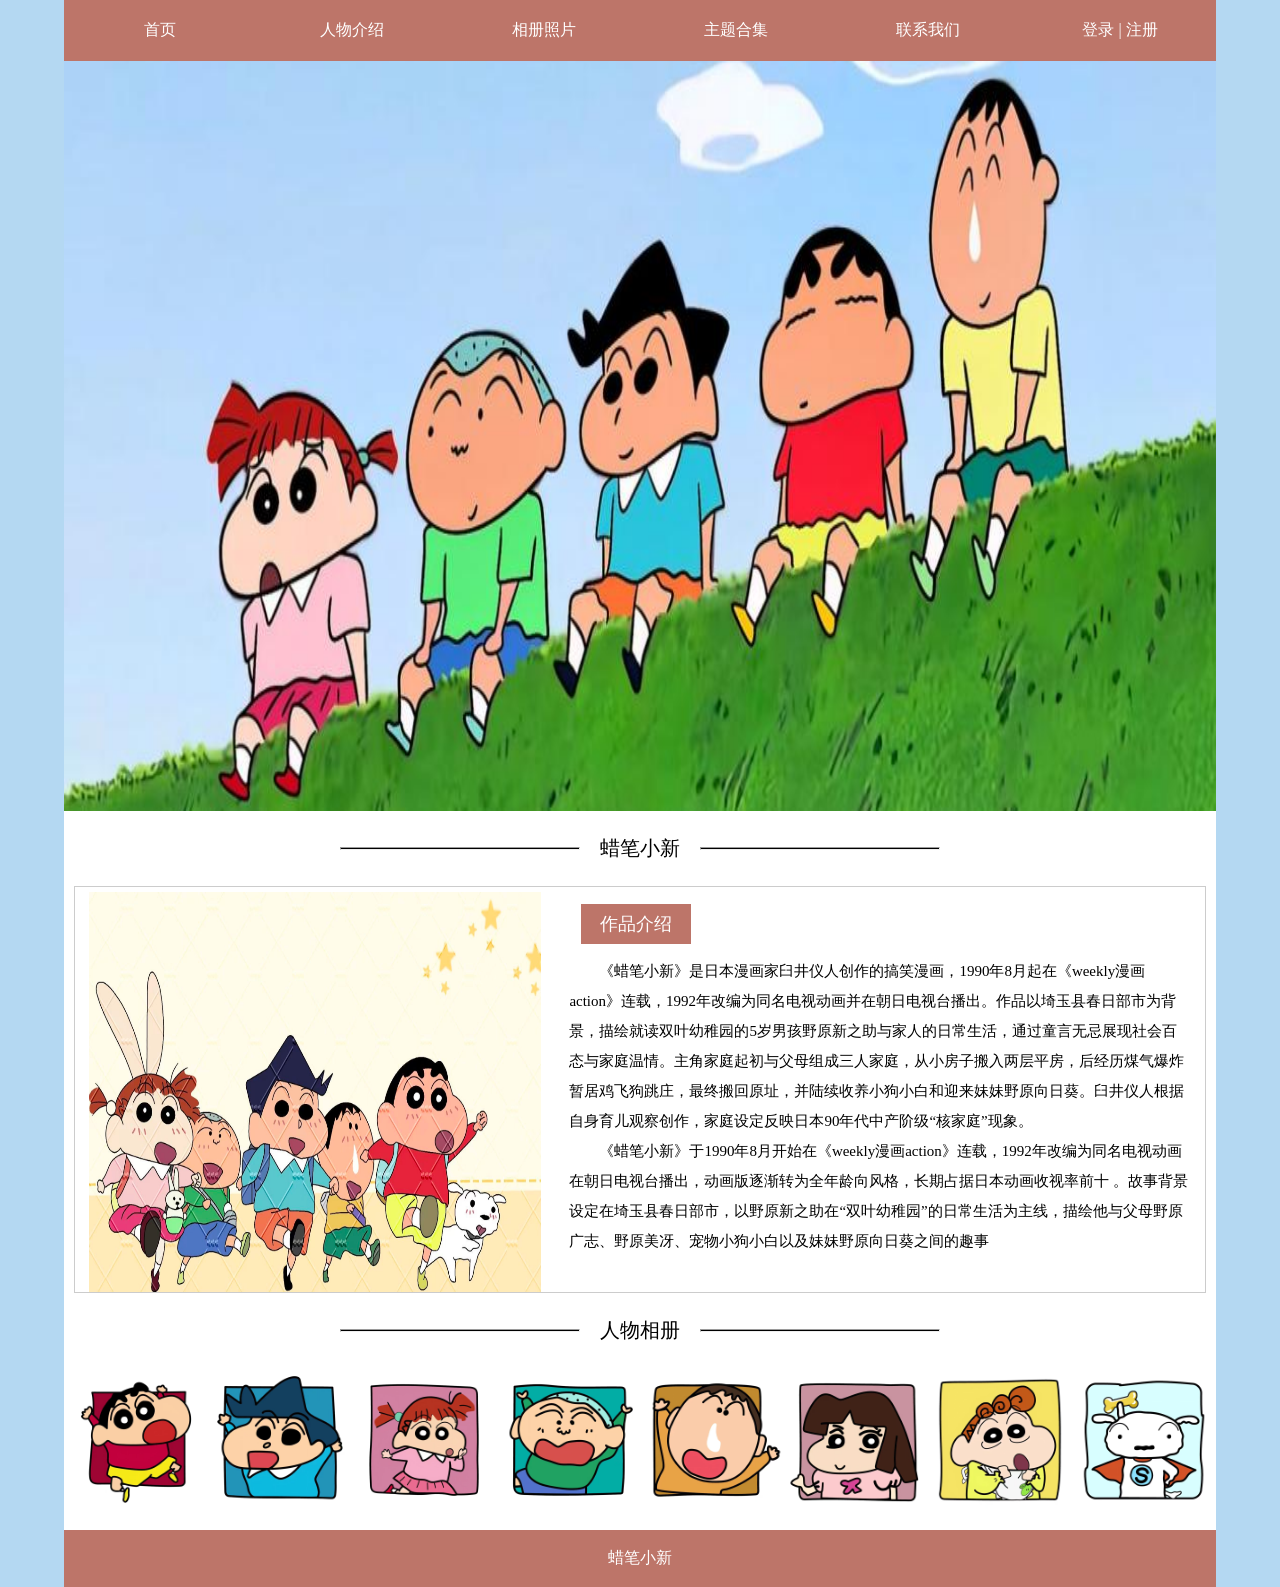
<file: index.html>
<!DOCTYPE html>
<html lang="en">
<head>
    <meta charset="UTF-8">
    <meta name="viewport" content="width=device-width, initial-scale=1.0">
    <title>蜡笔小新</title>
    <link rel="stylesheet" href="css/style.css">
</head>
<body>
    <main>
        <nav>
            <li><a href="index.html">首页</a></li>
            <li><a href="role.html">人物介绍</a></li>
            <li><a href="img.html">相册照片</a></li>
            <li><a href="item.html">主题合集</a></li>
            <li><a href="contact.html">联系我们</a></li>
            <li><a href="login.html">登录 | 注册</a></li>
        </nav>

        <div class="together">
            <img src="image/c0df517f5ca58bd0d12473003af9bac.jpg" alt="">
        </div>

        <div class="title">
            <hr>
            <span>蜡笔小新</span>
            <hr>
        </div>

        <div class="info">
            <img src="image/1.jpg" alt="">
            <div class="info-text">
                <div class="info-title">
                    作品介绍
                </div>
                <div class="info-p">
                    《蜡笔小新》是日本漫画家臼井仪人创作的搞笑漫画，1990年8月起在《weekly漫画action》连载，1992年改编为同名电视动画并在朝日电视台播出。作品以埼玉县春日部市为背景，描绘就读双叶幼稚园的5岁男孩野原新之助与家人的日常生活，通过童言无忌展现社会百态与家庭温情。主角家庭起初与父母组成三人家庭，从小房子搬入两层平房，后经历煤气爆炸暂居鸡飞狗跳庄，最终搬回原址，并陆续收养小狗小白和迎来妹妹野原向日葵。臼井仪人根据自身育儿观察创作，家庭设定反映日本90年代中产阶级“核家庭”现象。
                </div>
                <div class="info-p">
                    《蜡笔小新》于1990年8月开始在《weekly漫画action》连载，1992年改编为同名电视动画在朝日电视台播出，动画版逐渐转为全年龄向风格，长期占据日本动画收视率前十 。故事背景设定在埼玉县春日部市，以野原新之助在“双叶幼稚园”的日常生活为主线，描绘他与父母野原广志、野原美冴、宠物小狗小白以及妹妹野原向日葵之间的趣事
                </div>
            </div>
        </div>

        <div class="title">
            <hr>
            <span>人物相册</span>
            <hr>
        </div>

        <div class="imglist">
            <img src="image/微信图片_20260922130508.jpg" alt="">
            <img src="image/微信图片_20260922130513.jpg" alt="">
            <img src="image/微信图片_20260922130517.jpg" alt="">
            <img src="image/微信图片_20260922130521.jpg" alt="">
            <img src="image/微信图片_20260922130524.jpg" alt="">
            <img src="image/微信图片_20260922130527.jpg" alt="">
            <img src="image/微信图片_20260922130531.jpg" alt="">
            <img src="image/微信图片_20260922130534.jpg" alt="">
        </div>

        <footer>蜡笔小新</footer>
    </main>
</body>
</html>
</file>
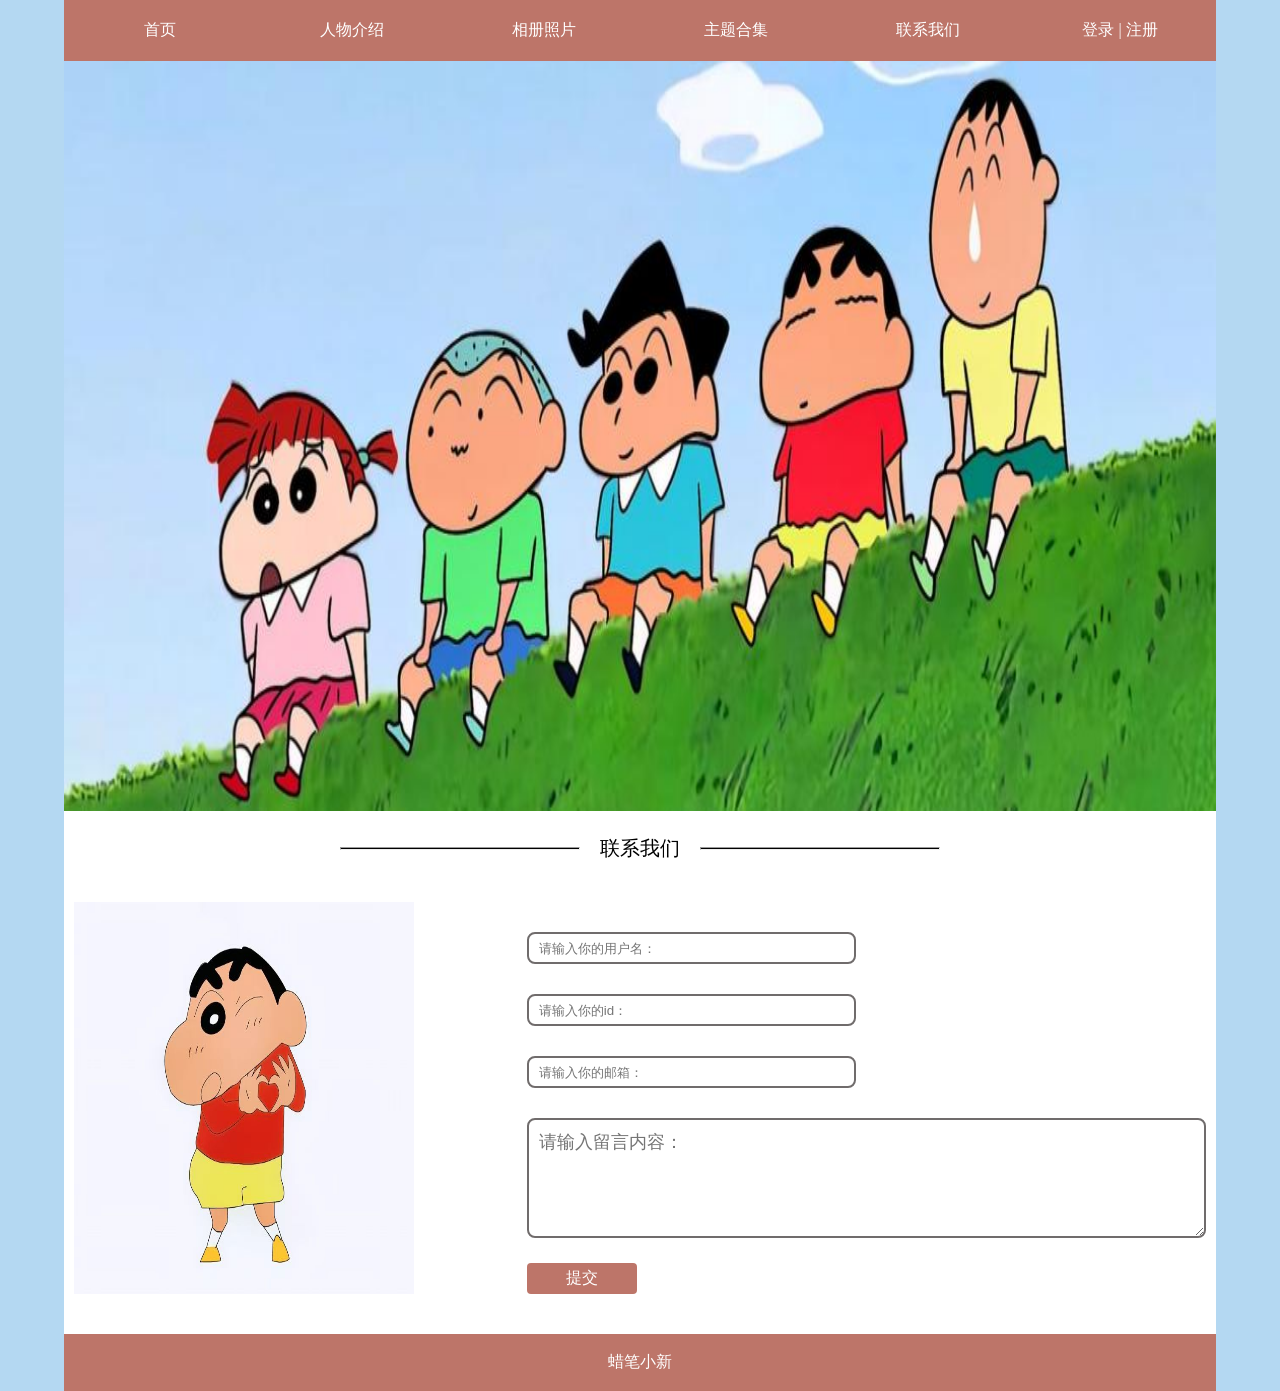
<file: contact.html>
<!DOCTYPE html>
<html lang="en">
<head>
    <meta charset="UTF-8">
    <meta name="viewport" content="width=device-width, initial-scale=1.0">
    <title>蜡笔小新</title>
    <link rel="stylesheet" href="css/style.css">
</head>
<body>
    <main>
        <nav>
          <li><a href="index.html">首页</a></li>
            <li><a href="role.html">人物介绍</a></li>
            <li><a href="img.html">相册照片</a></li>
            <li><a href="item.html">主题合集</a></li>
            <li><a href="contact.html">联系我们</a></li>
            <li><a href="login.html">登录 | 注册</a></li>
        </nav>

        <div class="together">
            <img src="image/c0df517f5ca58bd0d12473003af9bac.jpg" alt="">
        </div>

        <div class="title">
            <hr>
            <span>联系我们</span>
            <hr>
        </div>

        <div class="contact">
            <img src="image/contactphoto.jpg" alt="">
           <form action="">
                <div class="count">
                <input type="text" placeholder="请输入你的用户名：">
                <input type="text" placeholder="请输入你的id：">
                <input type="text" placeholder="请输入你的邮箱：">
                <textarea name="" id="" placeholder="请输入留言内容："></textarea>
            </div>
            <button click="submit">提交</button>
           </form>
        </div>

        <footer>蜡笔小新</footer>
    </main>
</body>
</html>
</file>
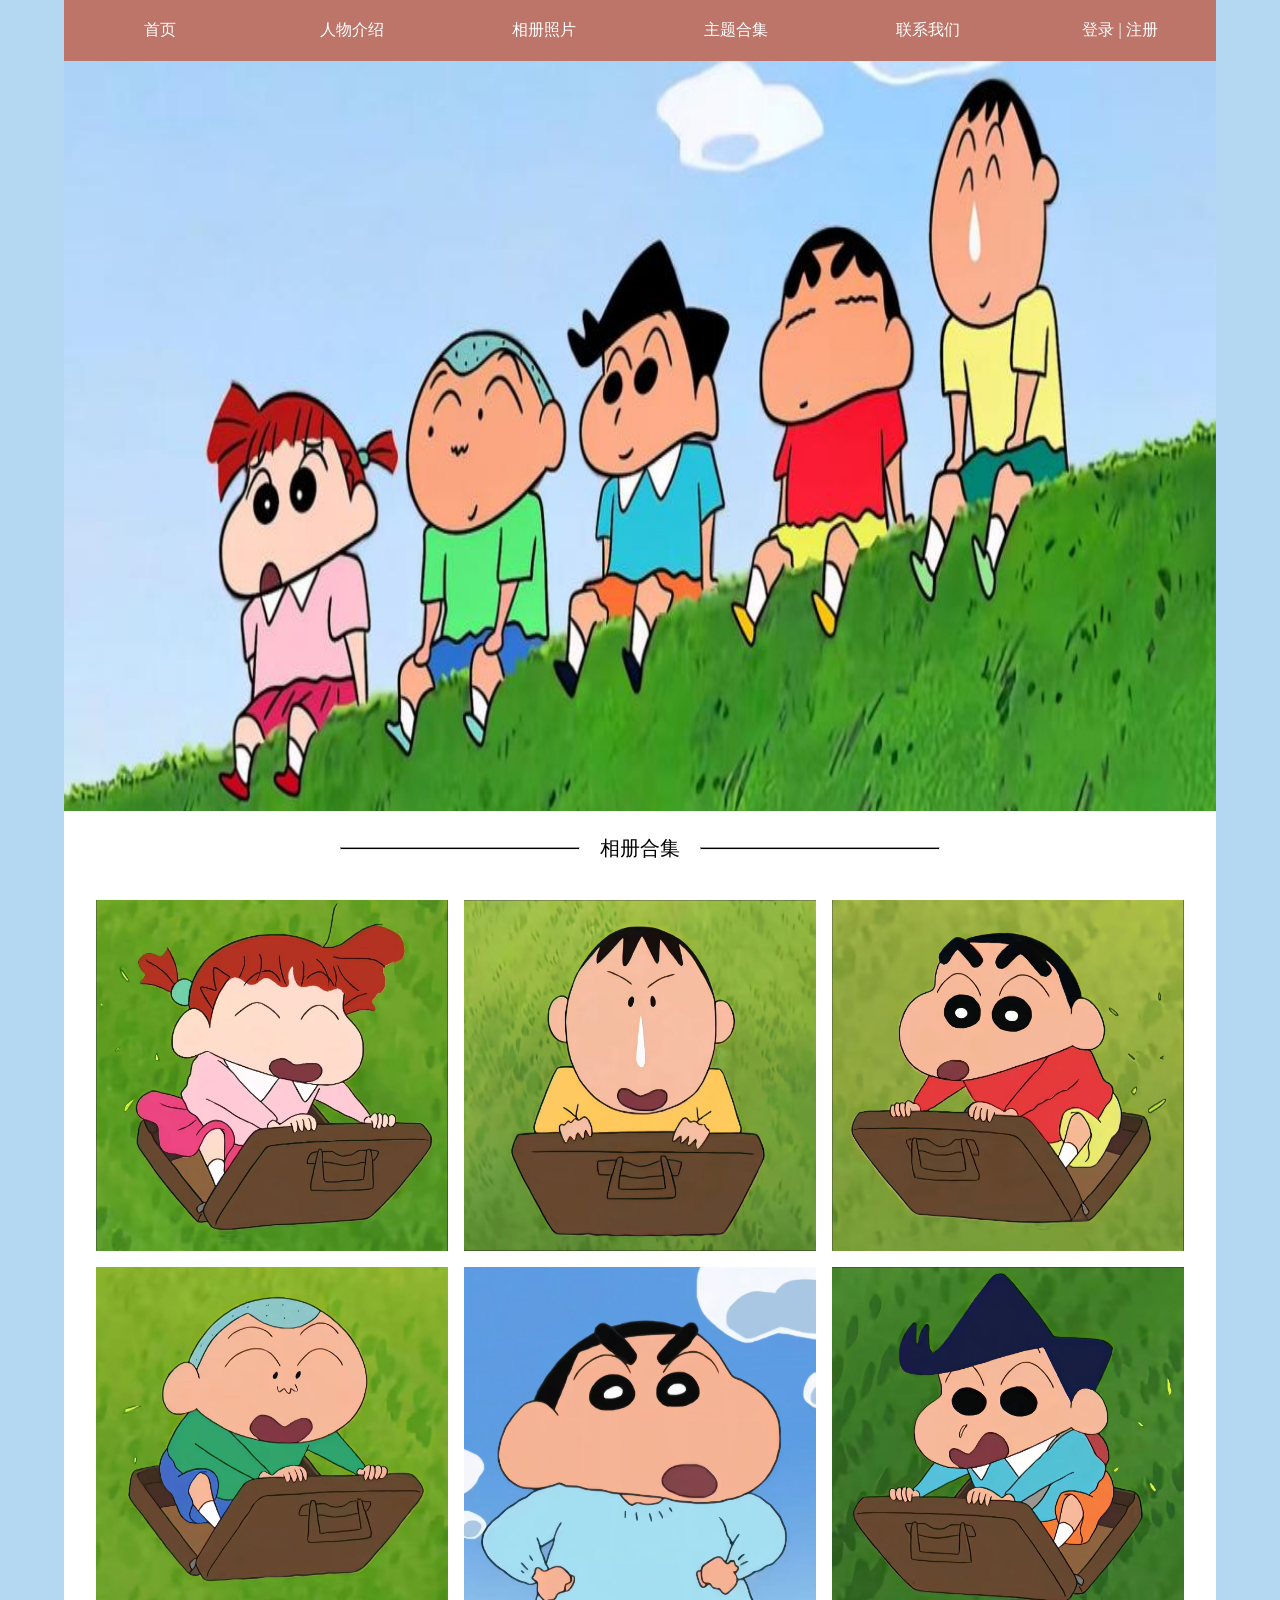
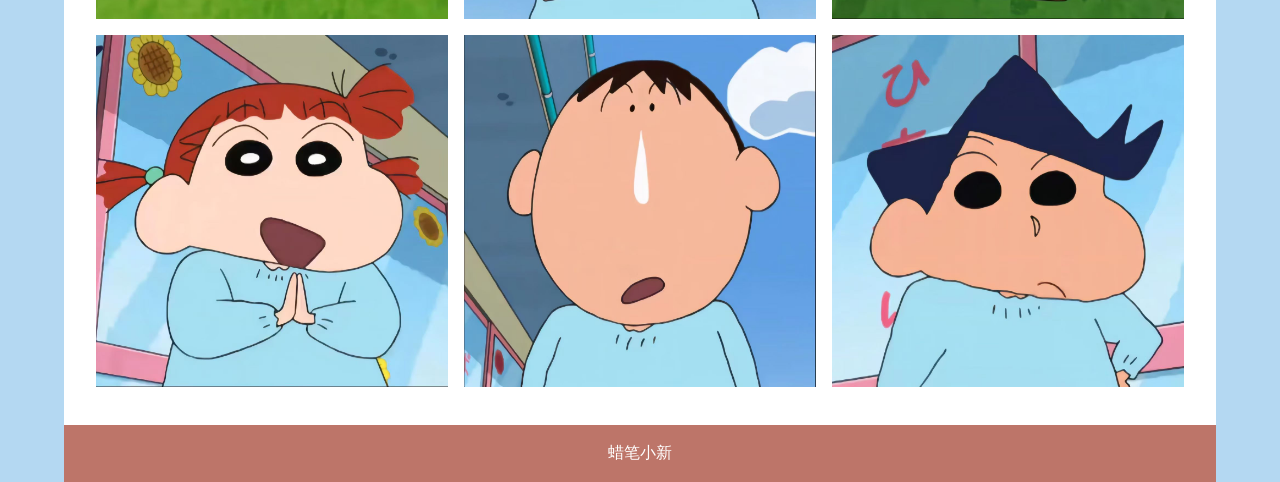
<file: img.html>
<!DOCTYPE html>
<html lang="en">
<head>
    <meta charset="UTF-8">
    <meta name="viewport" content="width=device-width, initial-scale=1.0">
    <title>蜡笔小新</title>
    <link rel="stylesheet" href="css/style.css">
</head>
<body>
    <main>
        <nav>
          <li><a href="index.html">首页</a></li>
            <li><a href="role.html">人物介绍</a></li>
            <li><a href="img.html">相册照片</a></li>
            <li><a href="item.html">主题合集</a></li>
            <li><a href="contact.html">联系我们</a></li>
            <li><a href="login.html">登录 | 注册</a></li>
        </nav>

        <div class="together">
            <img src="image/c0df517f5ca58bd0d12473003af9bac.jpg" alt="">
        </div>

        <div class="title">
            <hr>
            <span>相册合集</span>
            <hr>
        </div>

        <div class="photo">
            <img src="image/photo1.jpg" alt="">
            <img src="image/photo2.jpg" alt="">
            <img src="image/photo3.jpg" alt="">
            <img src="image/photo4.jpg" alt="">
            <img src="image/photo5.jpg" alt="">
            <img src="image/photo6.jpg" alt="">
            <img src="image/photo7.jpg" alt="">
            <img src="image/photo8.jpg" alt="">
            <img src="image/photo9.jpg" alt="">
        </div>

        <footer>蜡笔小新</footer>
    </main>
</body>
</html>
</file>
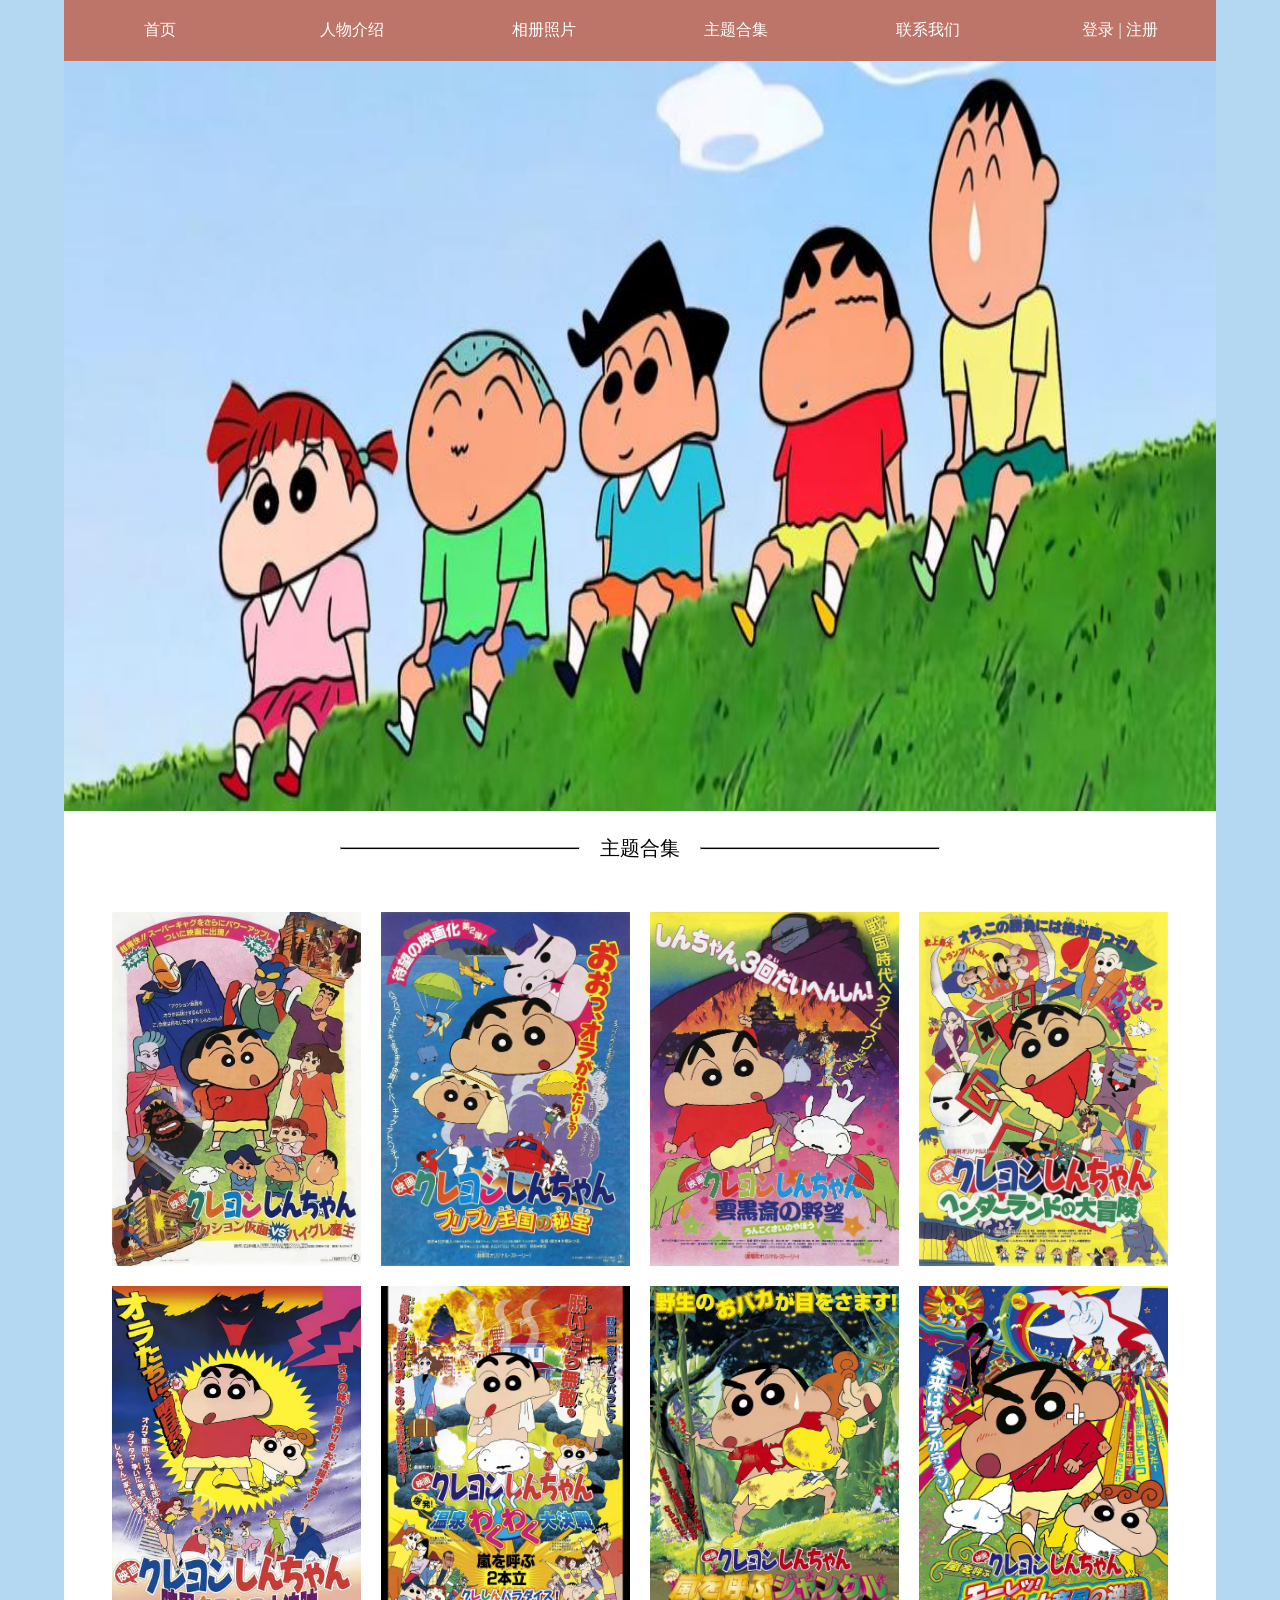
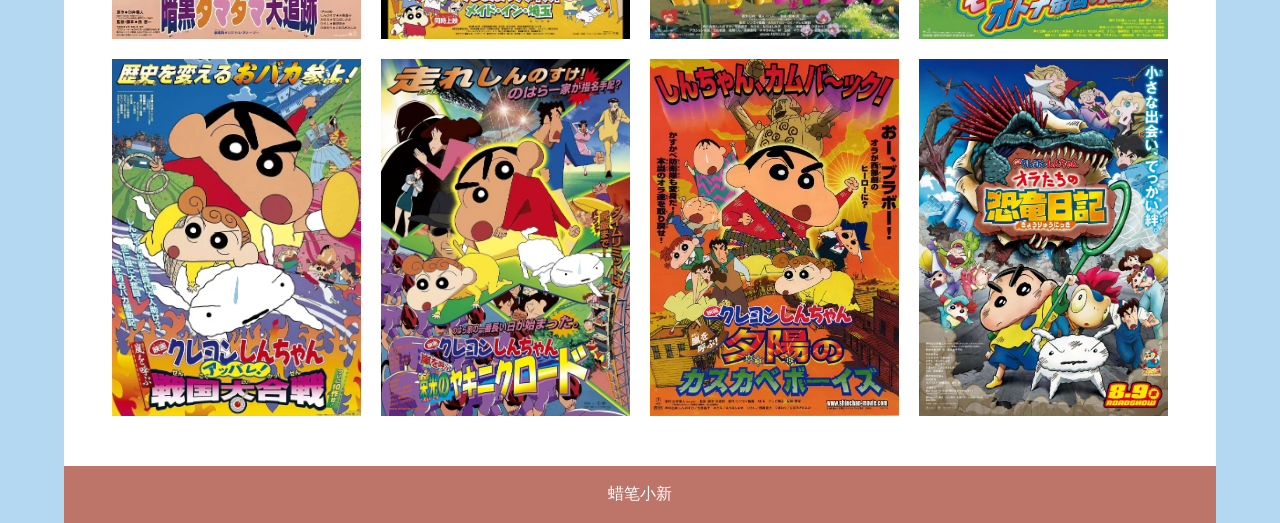
<file: item.html>
<!DOCTYPE html>
<html lang="en">
<head>
    <meta charset="UTF-8">
    <meta name="viewport" content="width=device-width, initial-scale=1.0">
    <title>蜡笔小新</title>
    <link rel="stylesheet" href="css/style.css">
</head>
<body>
    <main>
        <nav>
          <li><a href="index.html">首页</a></li>
            <li><a href="role.html">人物介绍</a></li>
            <li><a href="img.html">相册照片</a></li>
            <li><a href="item.html">主题合集</a></li>
            <li><a href="contact.html">联系我们</a></li>
            <li><a href="login.html">登录 | 注册</a></li>
        </nav>

        <div class="together">
            <img src="image/c0df517f5ca58bd0d12473003af9bac.jpg" alt="">
        </div>

        <div class="title">
            <hr>
            <span>主题合集</span>
            <hr>
        </div>

        <div class="itemphoto">
            <img src="image/itemphoto1.jpg" alt="">
            <img src="image/itemphoto2.jpg" alt="">
            <img src="image/itemphoto3.jpg" alt="">
            <img src="image/itemphoto4.jpg" alt="">
            <img src="image/itemphoto5.jpg" alt="">
            <img src="image/itemphoto6.jpg" alt="">
            <img src="image/itemphoto7.jpg" alt="">
            <img src="image/itemphoto8.jpg" alt="">
            <img src="image/itemphoto9.jpg" alt="">
            <img src="image/itemphoto10.jpg" alt="">
            <img src="image/itemphoto11.jpg" alt="">
            <img src="image/itemphoto12.jpg" alt="">
        </div>

        <footer>蜡笔小新</footer>
    </main>
</body>
</html>
</file>
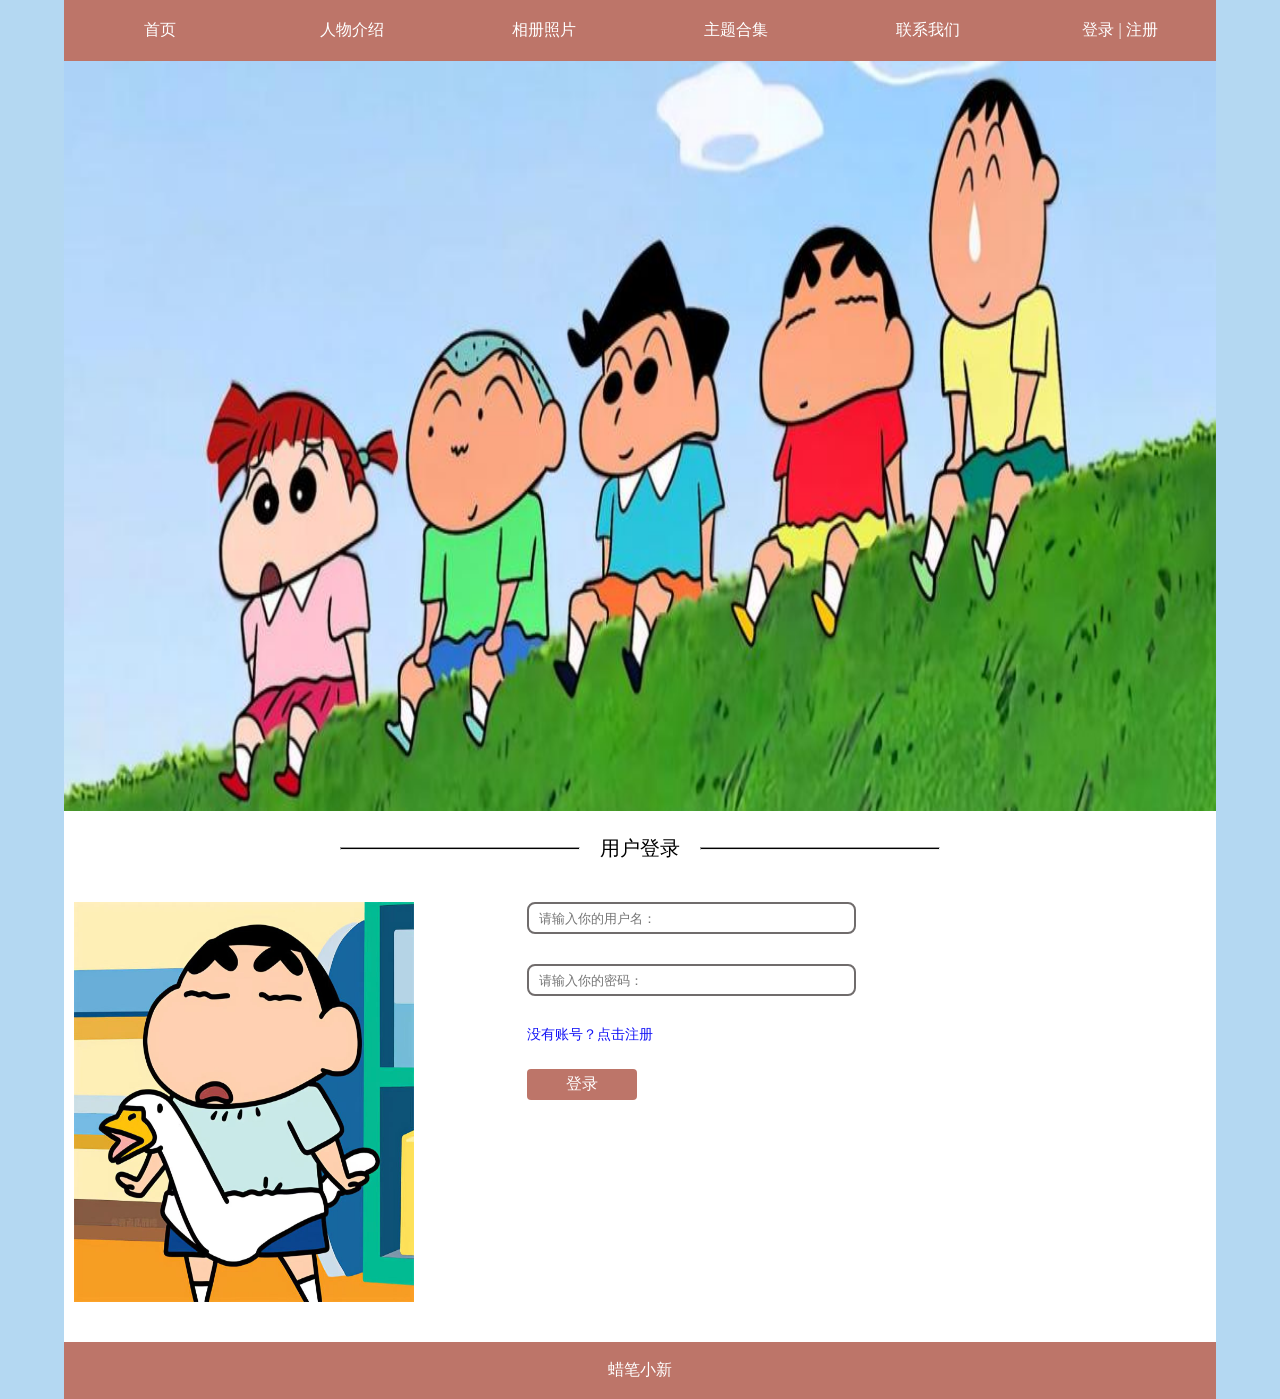
<file: login.html>
<!DOCTYPE html>
<html lang="en">
<head>
    <meta charset="UTF-8">
    <meta name="viewport" content="width=device-width, initial-scale=1.0">
    <title>蜡笔小新</title>
    <link rel="stylesheet" href="css/style.css">
</head>
<body>
    <main>
        <nav>
          <li><a href="index.html">首页</a></li>
            <li><a href="role.html">人物介绍</a></li>
            <li><a href="img.html">相册照片</a></li>
            <li><a href="item.html">主题合集</a></li>
            <li><a href="contact.html">联系我们</a></li>
            <li><a href="login.html">登录 | 注册</a></li>
        </nav>

        <div class="together">
            <img src="image/c0df517f5ca58bd0d12473003af9bac.jpg" alt="">
        </div>

        <div class="title">
            <hr>
            <span>用户登录</span>
            <hr>
        </div>

        <div class="login">
            <img src="image/login.jpg" alt="">
           <form action="">
                <div class="information">
                <input type="text" placeholder="请输入你的用户名：">
                <input type="password" placeholder="请输入你的密码：">
                <a href="register.html" class="link">没有账号？点击注册</a>
            </div>
            <button click="submit">登录</button>
           </form>
        </div>

        <footer>蜡笔小新</footer>
    </main>
</body>
</html>
</file>
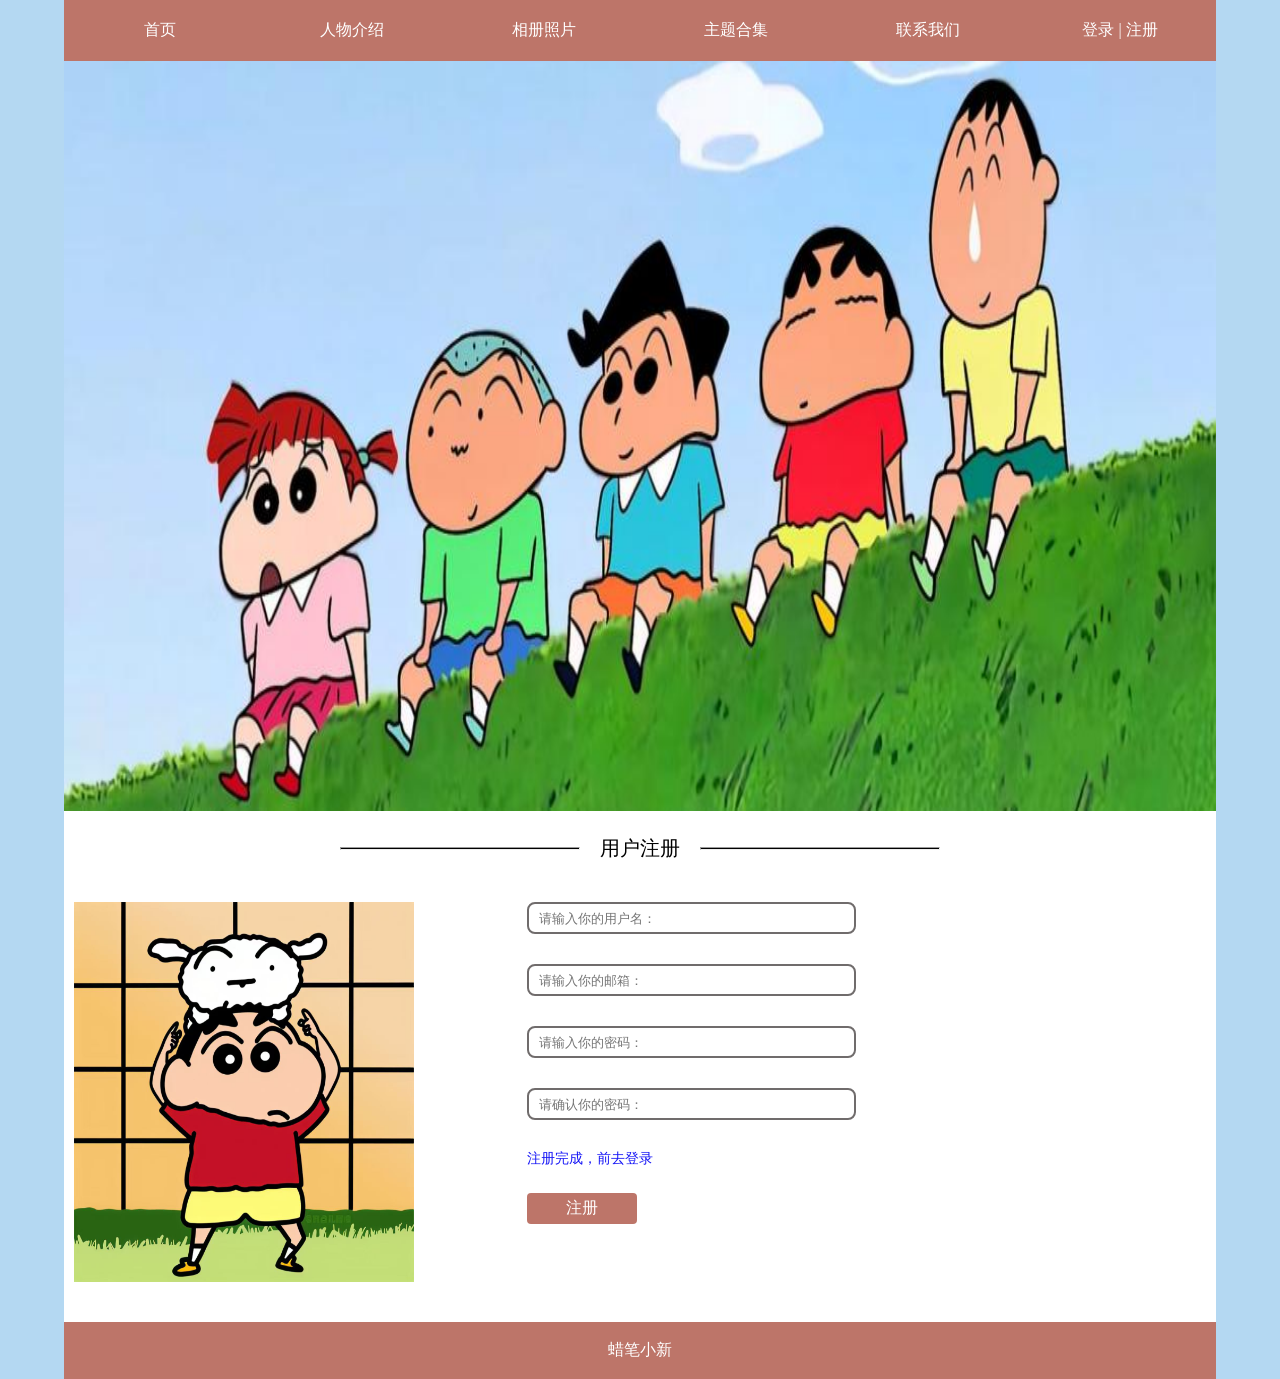
<file: register.html>
<!DOCTYPE html>
<html lang="en">
<head>
    <meta charset="UTF-8">
    <meta name="viewport" content="width=device-width, initial-scale=1.0">
    <title>蜡笔小新</title>
    <link rel="stylesheet" href="css/style.css">
</head>
<body>
    <main>
        <nav>
          <li><a href="index.html">首页</a></li>
            <li><a href="role.html">人物介绍</a></li>
            <li><a href="img.html">相册照片</a></li>
            <li><a href="item.html">主题合集</a></li>
            <li><a href="contact.html">联系我们</a></li>
            <li><a href="login.html">登录 | 注册</a></li>
        </nav>

        <div class="together">
            <img src="image/c0df517f5ca58bd0d12473003af9bac.jpg" alt="">
        </div>

        <div class="title">
            <hr>
            <span>用户注册</span>
            <hr>
        </div>

        <div class="register">
            <img src="image/register.jpg" alt="">
           <form action="">
                <div class="information">
                <input type="text" placeholder="请输入你的用户名：">
                <input type="text" placeholder="请输入你的邮箱：">
                <input type="password" placeholder="请输入你的密码：">
                <input type="password" placeholder="请确认你的密码：">
                <a href="login.html" class="link">注册完成，前去登录</a>
            </div>
            <button click="submit">注册</button>
           </form>
        </div>

        <footer>蜡笔小新</footer>
    </main>
</body>
</html>
</file>
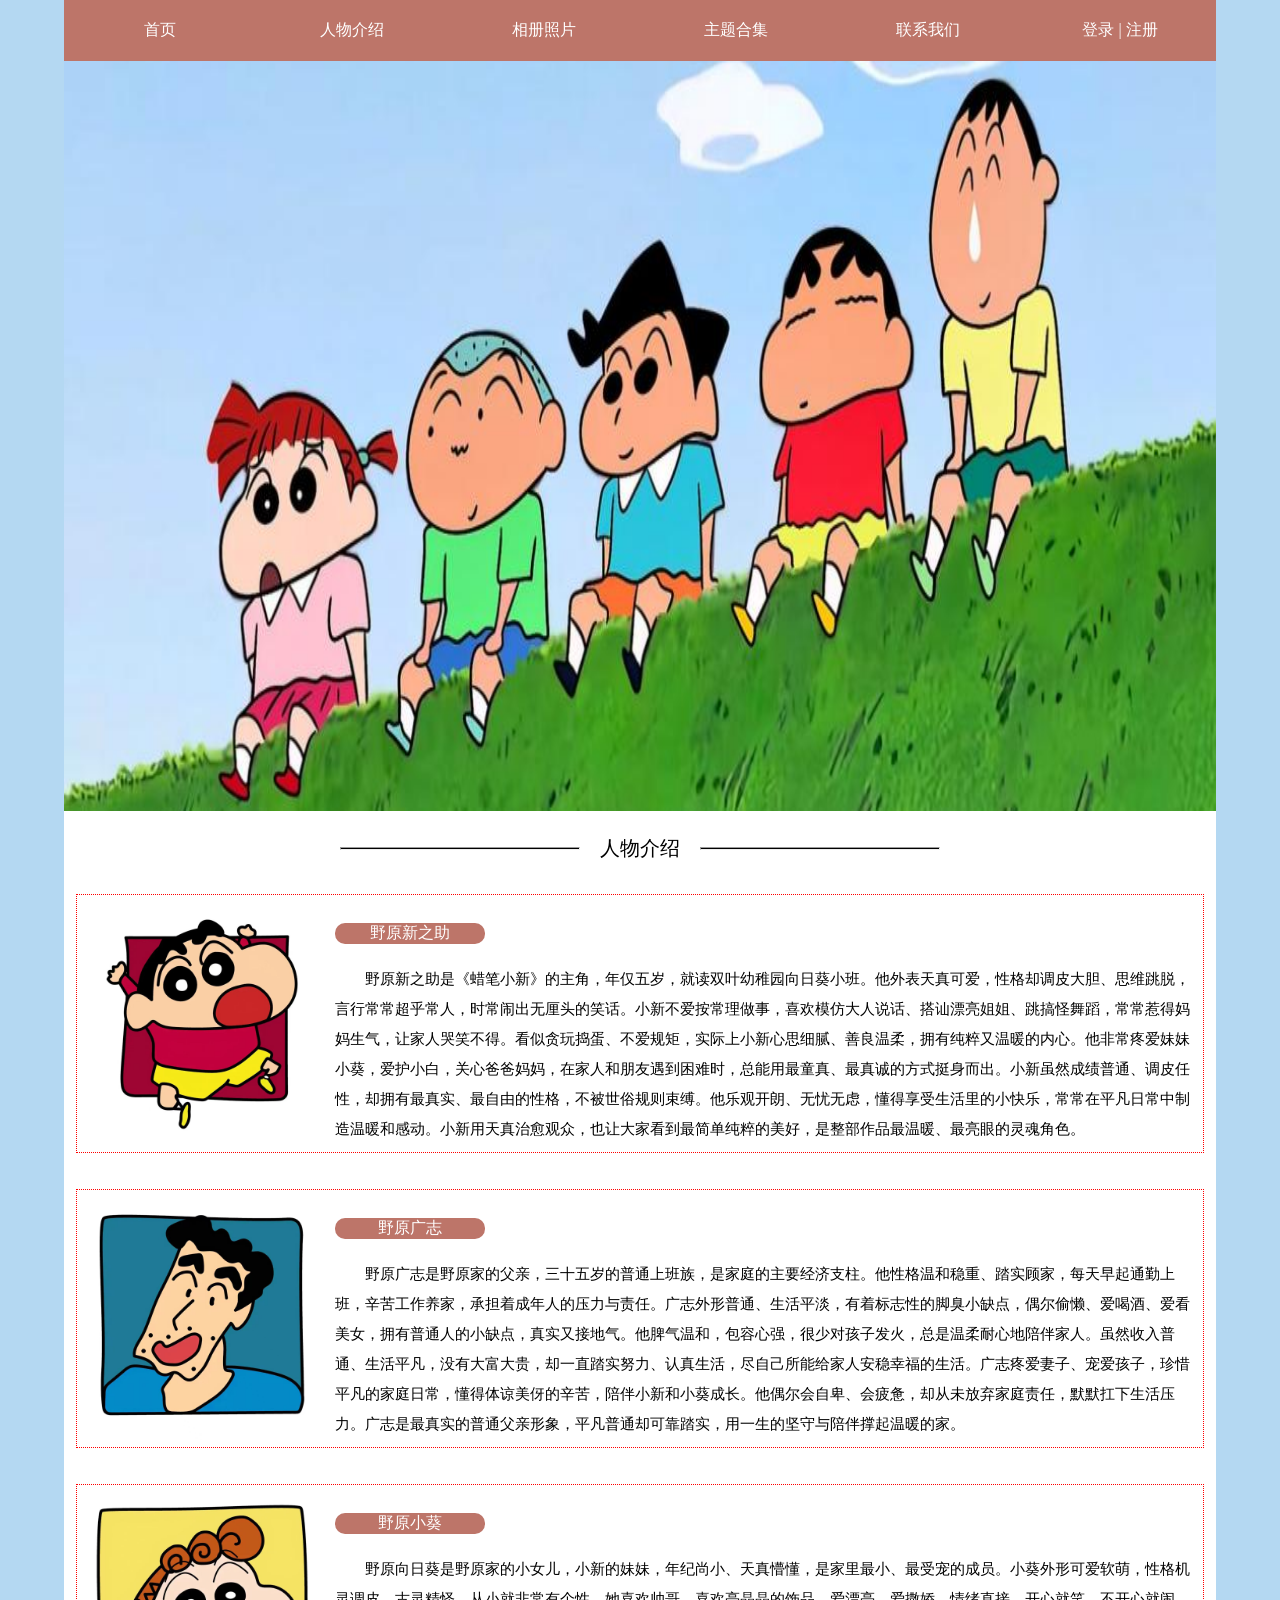
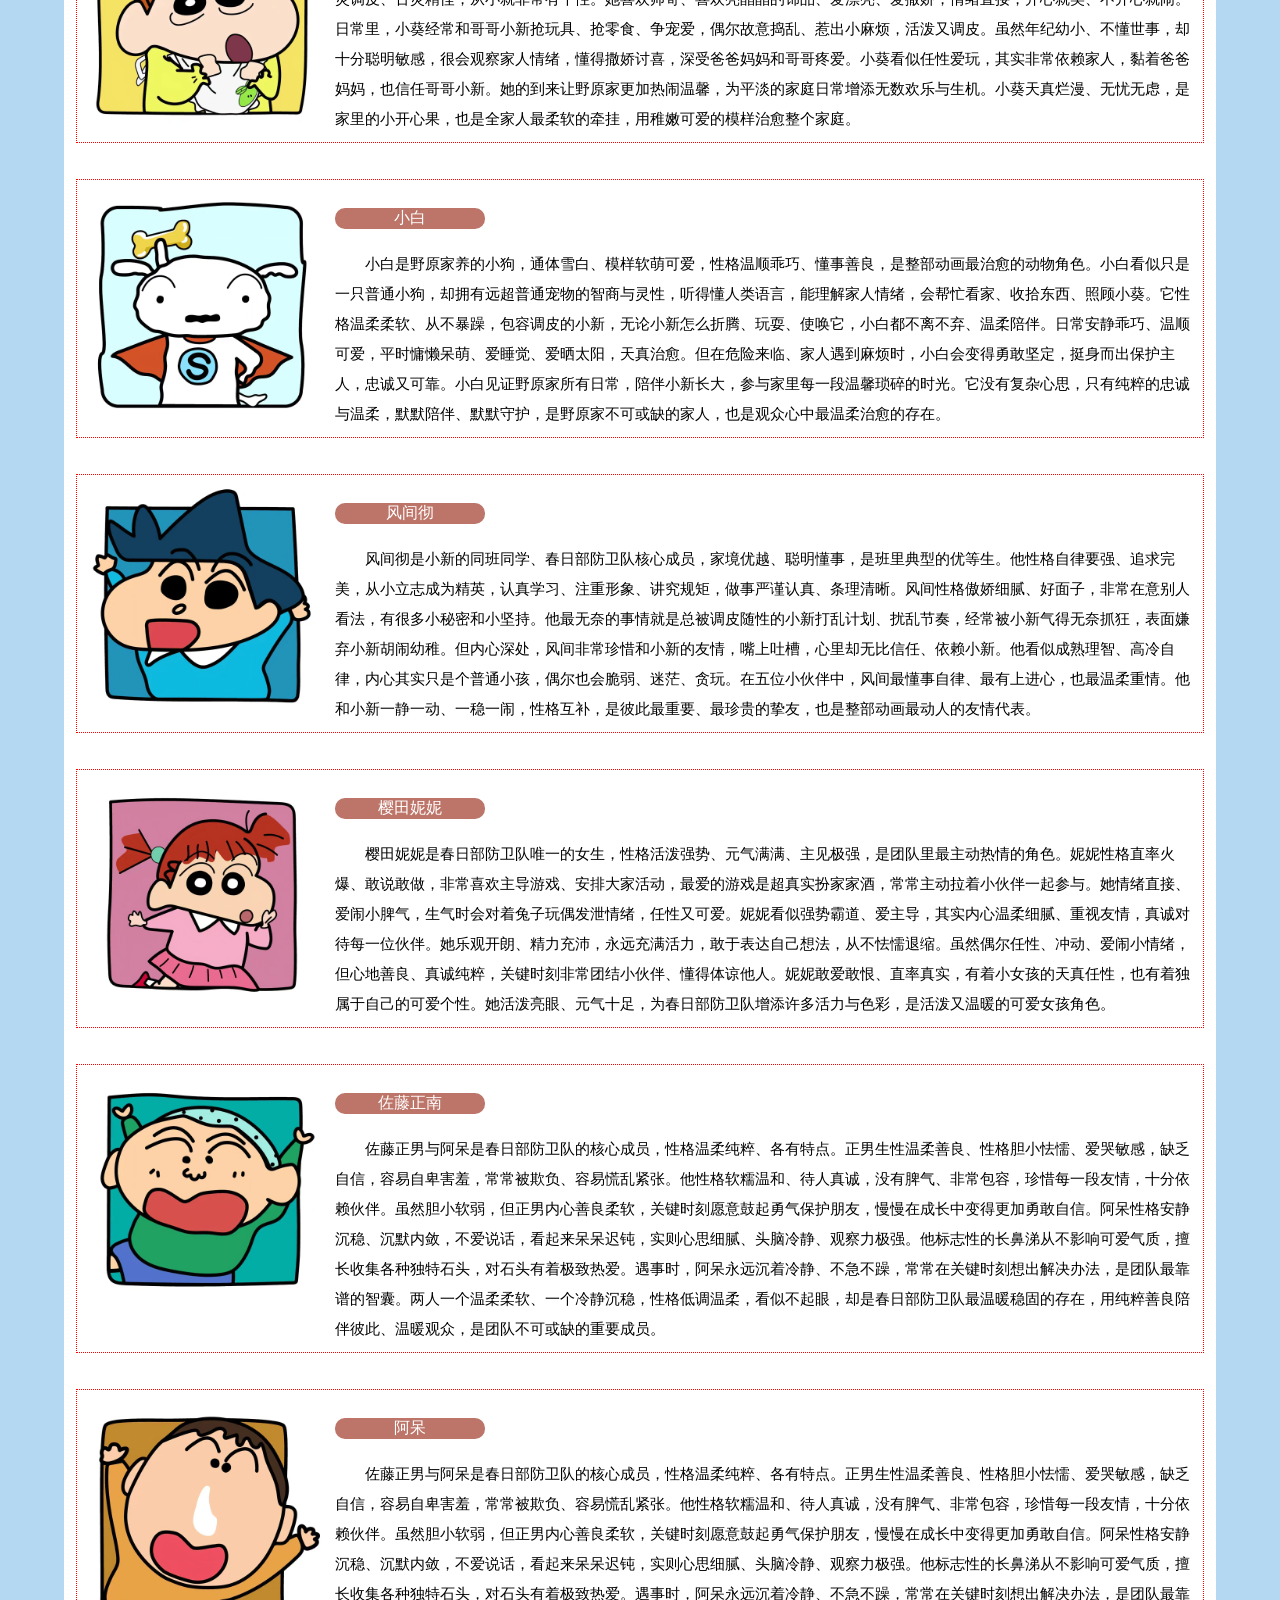
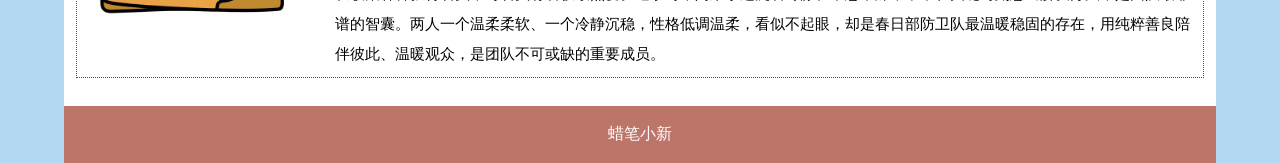
<file: role.html>
<!DOCTYPE html>
<html lang="en">
<head>
    <meta charset="UTF-8">
    <meta name="viewport" content="width=device-width, initial-scale=1.0">
    <title>蜡笔小新</title>
    <link rel="stylesheet" href="css/style.css">
</head>
<body>
    <main>
        <nav>
          <li><a href="index.html">首页</a></li>
            <li><a href="role.html">人物介绍</a></li>
            <li><a href="img.html">相册照片</a></li>
            <li><a href="item.html">主题合集</a></li>
            <li><a href="contact.html">联系我们</a></li>
            <li><a href="login.html">登录 | 注册</a></li>
        </nav>

        <div class="together">
            <img src="image/c0df517f5ca58bd0d12473003af9bac.jpg" alt="">
        </div>

        <div class="title">
            <hr>
            <span>人物介绍</span>
            <hr>
        </div>

        <div class="rolecontainer">
            <div class="roleitem">
                <img src="image/微信图片_20260922130508.jpg" alt="">
                <div class="role-text">
                    <div class="role-name">野原新之助</div>
                    <div class="role-p">野原新之助是《蜡笔小新》的主角，年仅五岁，就读双叶幼稚园向日葵小班。他外表天真可爱，性格却调皮大胆、思维跳脱，言行常常超乎常人，时常闹出无厘头的笑话。小新不爱按常理做事，喜欢模仿大人说话、搭讪漂亮姐姐、跳搞怪舞蹈，常常惹得妈妈生气，让家人哭笑不得。看似贪玩捣蛋、不爱规矩，实际上小新心思细腻、善良温柔，拥有纯粹又温暖的内心。他非常疼爱妹妹小葵，爱护小白，关心爸爸妈妈，在家人和朋友遇到困难时，总能用最童真、最真诚的方式挺身而出。小新虽然成绩普通、调皮任性，却拥有最真实、最自由的性格，不被世俗规则束缚。他乐观开朗、无忧无虑，懂得享受生活里的小快乐，常常在平凡日常中制造温暖和感动。小新用天真治愈观众，也让大家看到最简单纯粹的美好，是整部作品最温暖、最亮眼的灵魂角色。</div>
                </div>
            </div>
        </div>

        <div class="rolecontainer">
            <div class="roleitem">
                <img src="image/微信图片_20260922130537.jpg" alt="">
                <div class="role-text">
                    <div class="role-name">野原广志</div>
                    <div class="role-p">野原广志是野原家的父亲，三十五岁的普通上班族，是家庭的主要经济支柱。他性格温和稳重、踏实顾家，每天早起通勤上班，辛苦工作养家，承担着成年人的压力与责任。广志外形普通、生活平淡，有着标志性的脚臭小缺点，偶尔偷懒、爱喝酒、爱看美女，拥有普通人的小缺点，真实又接地气。他脾气温和，包容心强，很少对孩子发火，总是温柔耐心地陪伴家人。虽然收入普通、生活平凡，没有大富大贵，却一直踏实努力、认真生活，尽自己所能给家人安稳幸福的生活。广志疼爱妻子、宠爱孩子，珍惜平凡的家庭日常，懂得体谅美伢的辛苦，陪伴小新和小葵成长。他偶尔会自卑、会疲惫，却从未放弃家庭责任，默默扛下生活压力。广志是最真实的普通父亲形象，平凡普通却可靠踏实，用一生的坚守与陪伴撑起温暖的家。</div>
                </div>
            </div>
        </div>

        <div class="rolecontainer">
            <div class="roleitem">
                <img src="image/微信图片_20260922130531.jpg" alt="">
                <div class="role-text">
                    <div class="role-name">野原小葵</div>
                    <div class="role-p">野原向日葵是野原家的小女儿，小新的妹妹，年纪尚小、天真懵懂，是家里最小、最受宠的成员。小葵外形可爱软萌，性格机灵调皮、古灵精怪，从小就非常有个性。她喜欢帅哥、喜欢亮晶晶的饰品、爱漂亮、爱撒娇，情绪直接，开心就笑、不开心就闹。日常里，小葵经常和哥哥小新抢玩具、抢零食、争宠爱，偶尔故意捣乱、惹出小麻烦，活泼又调皮。虽然年纪幼小、不懂世事，却十分聪明敏感，很会观察家人情绪，懂得撒娇讨喜，深受爸爸妈妈和哥哥疼爱。小葵看似任性爱玩，其实非常依赖家人，黏着爸爸妈妈，也信任哥哥小新。她的到来让野原家更加热闹温馨，为平淡的家庭日常增添无数欢乐与生机。小葵天真烂漫、无忧无虑，是家里的小开心果，也是全家人最柔软的牵挂，用稚嫩可爱的模样治愈整个家庭。</div>
                </div>
            </div>
        </div>

        <div class="rolecontainer">
            <div class="roleitem">
                <img src="image/微信图片_20260922130534.jpg" alt="">
                <div class="role-text">
                    <div class="role-name">小白</div>
                    <div class="role-p">小白是野原家养的小狗，通体雪白、模样软萌可爱，性格温顺乖巧、懂事善良，是整部动画最治愈的动物角色。小白看似只是一只普通小狗，却拥有远超普通宠物的智商与灵性，听得懂人类语言，能理解家人情绪，会帮忙看家、收拾东西、照顾小葵。它性格温柔柔软、从不暴躁，包容调皮的小新，无论小新怎么折腾、玩耍、使唤它，小白都不离不弃、温柔陪伴。日常安静乖巧、温顺可爱，平时慵懒呆萌、爱睡觉、爱晒太阳，天真治愈。但在危险来临、家人遇到麻烦时，小白会变得勇敢坚定，挺身而出保护主人，忠诚又可靠。小白见证野原家所有日常，陪伴小新长大，参与家里每一段温馨琐碎的时光。它没有复杂心思，只有纯粹的忠诚与温柔，默默陪伴、默默守护，是野原家不可或缺的家人，也是观众心中最温柔治愈的存在。</div>
                </div>
            </div>
        </div>

        <div class="rolecontainer">
            <div class="roleitem">
                <img src="image/微信图片_20260922130513.jpg" alt="">
                <div class="role-text">
                    <div class="role-name">风间彻</div>
                    <div class="role-p">风间彻是小新的同班同学、春日部防卫队核心成员，家境优越、聪明懂事，是班里典型的优等生。他性格自律要强、追求完美，从小立志成为精英，认真学习、注重形象、讲究规矩，做事严谨认真、条理清晰。风间性格傲娇细腻、好面子，非常在意别人看法，有很多小秘密和小坚持。他最无奈的事情就是总被调皮随性的小新打乱计划、扰乱节奏，经常被小新气得无奈抓狂，表面嫌弃小新胡闹幼稚。但内心深处，风间非常珍惜和小新的友情，嘴上吐槽，心里却无比信任、依赖小新。他看似成熟理智、高冷自律，内心其实只是个普通小孩，偶尔也会脆弱、迷茫、贪玩。在五位小伙伴中，风间最懂事自律、最有上进心，也最温柔重情。他和小新一静一动、一稳一闹，性格互补，是彼此最重要、最珍贵的挚友，也是整部动画最动人的友情代表。</div>
                </div>
            </div>
        </div>

        <div class="rolecontainer">
            <div class="roleitem">
                <img src="image/微信图片_20260922130517.jpg" alt="">
                <div class="role-text">
                    <div class="role-name">樱田妮妮</div>
                    <div class="role-p">樱田妮妮是春日部防卫队唯一的女生，性格活泼强势、元气满满、主见极强，是团队里最主动热情的角色。妮妮性格直率火爆、敢说敢做，非常喜欢主导游戏、安排大家活动，最爱的游戏是超真实扮家家酒，常常主动拉着小伙伴一起参与。她情绪直接、爱闹小脾气，生气时会对着兔子玩偶发泄情绪，任性又可爱。妮妮看似强势霸道、爱主导，其实内心温柔细腻、重视友情，真诚对待每一位伙伴。她乐观开朗、精力充沛，永远充满活力，敢于表达自己想法，从不怯懦退缩。虽然偶尔任性、冲动、爱闹小情绪，但心地善良、真诚纯粹，关键时刻非常团结小伙伴、懂得体谅他人。妮妮敢爱敢恨、直率真实，有着小女孩的天真任性，也有着独属于自己的可爱个性。她活泼亮眼、元气十足，为春日部防卫队增添许多活力与色彩，是活泼又温暖的可爱女孩角色。</div>
                </div>
            </div>
        </div>

        <div class="rolecontainer">
            <div class="roleitem">
                <img src="image/微信图片_20260922130521.jpg" alt="">
                <div class="role-text">
                    <div class="role-name">佐藤正南</div>
                    <div class="role-p">佐藤正男与阿呆是春日部防卫队的核心成员，性格温柔纯粹、各有特点。正男生性温柔善良、性格胆小怯懦、爱哭敏感，缺乏自信，容易自卑害羞，常常被欺负、容易慌乱紧张。他性格软糯温和、待人真诚，没有脾气、非常包容，珍惜每一段友情，十分依赖伙伴。虽然胆小软弱，但正男内心善良柔软，关键时刻愿意鼓起勇气保护朋友，慢慢在成长中变得更加勇敢自信。阿呆性格安静沉稳、沉默内敛，不爱说话，看起来呆呆迟钝，实则心思细腻、头脑冷静、观察力极强。他标志性的长鼻涕从不影响可爱气质，擅长收集各种独特石头，对石头有着极致热爱。遇事时，阿呆永远沉着冷静、不急不躁，常常在关键时刻想出解决办法，是团队最靠谱的智囊。两人一个温柔柔软、一个冷静沉稳，性格低调温柔，看似不起眼，却是春日部防卫队最温暖稳固的存在，用纯粹善良陪伴彼此、温暖观众，是团队不可或缺的重要成员。</div>
                </div>
            </div>
        </div>

        <div class="rolecontainer">
            <div class="roleitem">
                <img src="image/微信图片_20260922130524.jpg" alt="">
                <div class="role-text">
                    <div class="role-name">阿呆</div>
                    <div class="role-p">佐藤正男与阿呆是春日部防卫队的核心成员，性格温柔纯粹、各有特点。正男生性温柔善良、性格胆小怯懦、爱哭敏感，缺乏自信，容易自卑害羞，常常被欺负、容易慌乱紧张。他性格软糯温和、待人真诚，没有脾气、非常包容，珍惜每一段友情，十分依赖伙伴。虽然胆小软弱，但正男内心善良柔软，关键时刻愿意鼓起勇气保护朋友，慢慢在成长中变得更加勇敢自信。阿呆性格安静沉稳、沉默内敛，不爱说话，看起来呆呆迟钝，实则心思细腻、头脑冷静、观察力极强。他标志性的长鼻涕从不影响可爱气质，擅长收集各种独特石头，对石头有着极致热爱。遇事时，阿呆永远沉着冷静、不急不躁，常常在关键时刻想出解决办法，是团队最靠谱的智囊。两人一个温柔柔软、一个冷静沉稳，性格低调温柔，看似不起眼，却是春日部防卫队最温暖稳固的存在，用纯粹善良陪伴彼此、温暖观众，是团队不可或缺的重要成员。</div>
                </div>
            </div>
        </div>

        <footer>蜡笔小新</footer>
    </main>
</body>
</html>
</file>
<file: css/style.css>
* {
    margin: 0;
    padding: 0;
    box-sizing: border-box;
    list-style:none;
    text-decoration: none;
}

body {
    background-color: #B4D8F2;
}

main {
    width: 90%;
    background-color:white ;
    margin:0 auto;
}

nav {
    width: 100%;
}

nav li {
    width: 16.6666666666%;
    float:left;
    background-color: #BD7569;
}

nav li a {
    display:block;
    width: 100%;
    text-align: center;
    padding:20px 0;
    color:white;
}

nav li a:hover {
    background-color: #B85444;
    cursor: pointer;
}

footer {
    width: 100%;
    text-align: center;
    padding: 18px 0;
    color:white;
    background-color: #BD7569;
}

.together {
    width: 100%;
}

.together img {
    display: block;
    height: 750px;
    width: 100%;
}

.title {
    display:flex;
    align-items: center;
    justify-content: center;
    margin:24px auto;
}

.title span {
    margin:0 20px;
    font-size:20px
}

.title hr {
    width: 240px;
    height: 3px;
    margin: 0;
    background-color: black;
}

.info {
    display:flex;
    justify-content:space-around;
    margin:10px;
    padding-top:5px;
    border:1px solid #ccc
}

.info img {
    width: 40%;
    height: 400px;
}

.info .info-text {
    width: 55%;
}

.info .info-text .info-title {
    background-color: #BD7569;
    text-align: center;
    width: 110px;
    padding:8px 12px;
    color:white;
    margin:12px;
    font-size:18px
}

.info .info-text .info-p {
    line-height: 30px;
    font-size: 15px;
    text-indent: 2em;
}

.imglist {
    display:flex;
    width: 100%;
    margin-top: 12px;
    margin-bottom: 18px;
}

.imglist img {
    width: 12.5%;
}

.rolecontainer {
    padding:8px 12px;
    width: 100%;
}

.rolecontainer .roleitem {
    display:flex;
    margin-bottom: 20px;
    border:1px dotted red;
}

.rolecontainer img {
    width: 250px;
    height: 250px;
}

.rolecontainer .roleitem .role-text {
    padding:8px;
}

.rolecontainer .roleitem .role-text .role-name {
    background-color: #BD7569;
    border-radius: 10px;
    text-align: center;
    width: 150px;
    color:white;
    margin-top: 20px;
    margin-bottom: 20px;
}

.rolecontainer .roleitem .role-text .role-p {
    line-height: 30px;
    text-indent: 2em;
    font-size:15px;
}

.photo {
    width: 100%;
    margin-top: 30px;
    margin-bottom: 30px;
    display:flex;
    flex-wrap: wrap;
    justify-content: center;
    padding:0 8px;
}

.photo img {
    width: 31%;   
    margin:8px 
}

.itemphoto {
    width: 100%;
    margin-top: 30px;
    margin-bottom: 30px;
    display:flex;
    flex-wrap: wrap;
    justify-content: center;
    padding:10px 10px;
}

.itemphoto img {
    width: 22%;   
    margin:10px 
}





.contact {
    margin-top: 30px;
    margin-bottom: 30px;
    display:flex;
    justify-content: space-between;
    padding:10px 10px;
}

.contact img {
    width: 30%;   
}

.contact form {
    width: 60%;
}

.contact .count {
    display:flex;
    flex-direction: column;
}

.contact .count input {
    margin-top: 30px;
    margin-right: 350px;
    padding: 10px 10px;
    border-radius: 8px;
    border:2px solid #706c6c;
    outline:none;
    height: 32px; 
}

.contact .count textarea {
    margin-top: 30px;
    padding: 10px 10px;
    width: 100%;
    border:2px solid #706c6c;
    outline:none;
    border-radius: 8px;
    height: 120px;
    font-size:18px;
}

.contact button {
    margin-top:25px ;
    width: 110px;
    border-radius: 4px;
    background-color: #BD7569;
    color:white;
    height: 305x;
    /* float: right; */
    border:none;
    font-size:16px;
    padding:5px 5px;
}

.contact button:hover {
    background-color: #B85444;
    cursor:pointer;
}






.login {
    margin-top: 30px;
    margin-bottom: 30px;
    display:flex;
    justify-content: space-between;
    padding:10px 10px;
}

.login img {
    width: 30%; 
    height: 400px;  
}

.login form {
    width: 60%;
}

.login .information {
    display:flex;
    flex-direction: column;
}

.login .information input {
    margin-bottom: 30px;
    margin-right: 350px;
    padding: 10px 10px;
    border-radius: 8px;
    border:2px solid #706c6c;
    outline:none;
    height: 32px; 
}

.login button {
    margin-top:25px ;
    width: 110px;
    border-radius: 4px;
    background-color: #BD7569;
    color:white;
    height: 305x;
    /* float: right; */
    border:none;
    font-size:16px;
    padding:5px 5px;
}

.login button:hover {
    background-color: #B85444;
    cursor:pointer;
}

.login .link {
    display:block;
    color:rgb(20, 20, 246);
    font-size:14px;
}

.login .link:hover {
    text-decoration: underline;
    font-weight: 500;
}




.register {
    margin-top: 30px;
    margin-bottom: 30px;
    display:flex;
    justify-content: space-between;
    padding:10px 10px;
}

.register img {
    width: 30%;   
    height: 380px;;
}

.register form {
    width: 60%;
}

.register .information {
    display:flex;
    flex-direction: column;
}

.register .information input {
    margin-bottom: 30px;
    margin-right: 350px;
    padding: 10px 10px;
    border-radius: 8px;
    border:2px solid #706c6c;
    outline:none;
    height: 32px; 
}

.register button {
    margin-top:25px ;
    width: 110px;
    border-radius: 4px;
    background-color: #BD7569;
    color:white;
    height: 305x;
    /* float: right; */
    border:none;
    font-size:16px;
    padding:5px 5px;
}

.register button:hover {
    background-color: #B85444;
    cursor:pointer;
}

.register .link {
    display:block;
    color:rgb(20, 20, 246);
    font-size:14px;
}

.register .link:hover {
    text-decoration: underline;
    font-weight: 500;
}
</file>
